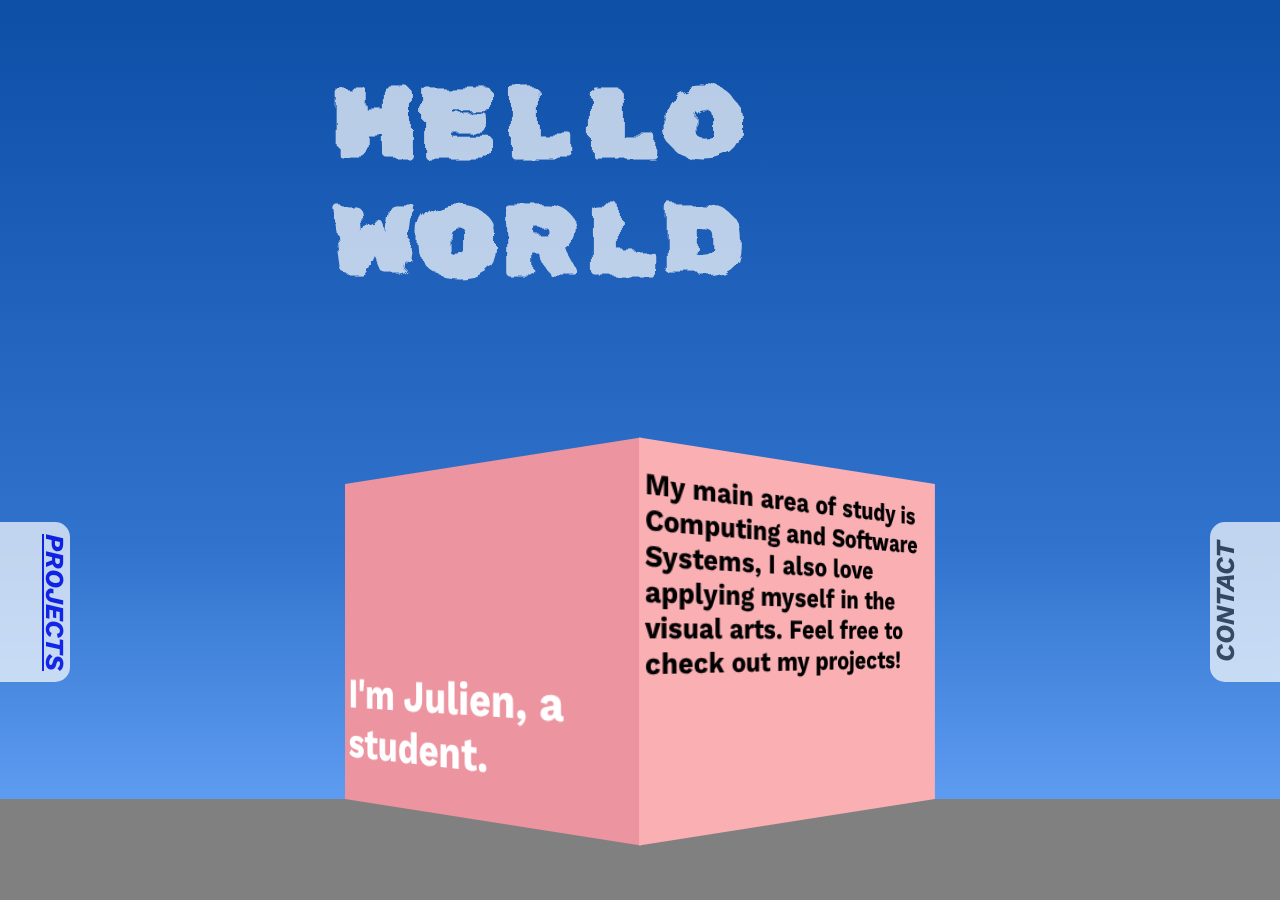
<file: index.html>
<!DOCTYPE html>
<html lang="en" >

<head>
  <meta charset="UTF-8">
    <title>Julien's Portfolio</title>
    <link rel="icon" type="image/ico" href="https://unixtitan.net/images/vector-carrot-bunch-2.png"/>


      <link rel="stylesheet" href="css/style.css">


</head>

  <body>
  <header>
  <!--  header forked from https://codepen.io/daliannyvieira/pen/qqPgjW
  Thank you Dali!
  -->
        <div id="hello">
  <h1 id="helloWorld"> Hello World</h1>
<svg>
  <defs>
    <filter id="flyOn">
      <feTurbulence id="turbulence" baseFrequency="0.02" numOctaves="3" result="noise" seed="3"/>
  <feDisplacementMap in="SourceGraphic" in2="noise" scale="15" />
    </filter>
  </defs>
</svg>
</div>
  </header>
  <div id="scene">
    <div id="navL">
      <a class="nav-link" href="index2.html">PROJECTS</a>
    </div>
    <div id="box">
      <div id="left">
        <h1 class="box-text" id="intro">I'm Julien, a student.</h1>
        <div class="mob-nav"><a href="index2.html">CLICK FOR PROJECTS</a></div>
      </div>
      <div id="right">
        <h1 class="box-text">My main area of study is Computing and Software Systems, I also love applying myself in the visual arts. Feel free to check out my projects!</h1>
        <div class="mob-nav" id="mob-contact">
        <a href=# target="_blank" class="test">E-mail</a>
        <a href="https://au.linkedin.com/in/julien-macandili-295b39140" target="_blank">LinkedIn</a>
        <a href="https://codepen.io/juliens-binalot/" target="_blank">Codepen</a>
        <a href="https://github.com/juliens-binalot" target="_blank">Github</a>
      </div>
      </div>
    </div>
    <div id="ground">
      </div>
    <div id="navR">
      <div class="nav-links-r"><a>CONTACT</a></div>
      <div class="links">
        <a href=# target="_blank" class="test">E-mail</a>
        <a href="https://au.linkedin.com/in/julien-macandili-295b39140" target="_blank">LinkedIn</a>
        <a href="https://codepen.io/juliens-binalot/" target="_blank">Codepen</a>
        <a href="https://github.com/juliens-binalot" target="_blank">Github</a>
      </div>
    </div>
  </div>
</body>

</html>
</file>
<file: css/style.css>
@import url('https://fonts.googleapis.com/css?family=Rubik+Mono+One|Nunito|Rubik|Work+Sans|Cinzel');

header {
  height: 30vh;
}
body {
  margin: 0;
  overflow: hidden;
  background: linear-gradient(#0d4fa7 0%, #3072cc 60%, #6facff 100%);
  height: 100vh;
}

#hello {
  grid-area: hello;
  display: flex;
  justify-content: center;
  align-items: center;
  filter: url("#flyOn");
  animation: wavemover 30s infinite alternate linear;
  font-family: 'Rubik Mono One', sans-serif;
}

#helloWorld {
  color: #fff;
  font-size: 6em;
  max-width: 7ch;
  opacity: .7;
  margin-left: 20%;
}

@keyframes wavemover {
  100% {
    padding-left: 100vw;
    transform: translateX(-50vw);
  }
}

#scene {
  height: 70vh;
  width: 100vw;
  position: relative;
  /*background-color: gray;*/
  display: block;
}

#box {
  display: block;
  height: 100%;
  width: 590px;
  margin: auto;
  /*background-color: white;*/
  position: absolute;
  left: 20%;
  right: 20%;
  bottom: 0%;
}

#left {
  position: absolute;
  background-color: #EC94A0;
  height: 50%;
  width: 54.7%;
  z-index: 2;
  transform: perspective(1000px) rotateY(-45deg);
  transform-origin: left;
  left: 0%;
  bottom: 16%;
}

#right {
  position: absolute;
  background-color: #FAAFB3;
  height: 50%;
  width: 54.7%;
  z-index: 2;
  transform: perspective(1000px) rotateY(45deg);
  transform-origin: right;
  right: 0%;
  bottom: 16%;
}

#ground {
  background-color: gray;
  position: absolute;
  height: 16%;
  width: 100%;
  bottom: 0%;
}

#navL {
  position: absolute;
  width: 70px;
  height: 160px;
  background-color: white;
  left: 0;
  top: 40%;
  border-radius: 0 15px 15px 0;
  opacity: 0.7;
  z-index: 3;
  writing-mode: vertical-rl;
  text-orientation: sideways;
  font-family: 'Work Sans', sans-serif;
  font-style: italic;
    color: #333;
  font-size: 26px;
  font-weight: bold;
  text-align: center;
}

#navR {
  position: absolute;
  width: 70px;
  height: 160px;
  background-color: white;
  right: 0;
  top: 40%;
  border-radius: 15px 0 0 15px;
  opacity: 0.7;
  z-index: 3;
  writing-mode: vertical-lr;
  text-orientation: sideways;
  font-family: 'Work Sans', sans-serif;
  font-style: italic;
    color: #333;
  font-size: 26px;
  font-weight: bold;
  text-align: center;
  overflow: hide;
}

.nav-links-r {
  transform: rotate(180deg);
}

#navR:hover .links{
  visibility: visible;
  display: block;
  transform: rotate(-90deg);
  position: relative;
  left: 0;
  top: 0.04%;
  bottom: 0;
}


#navR:hover {
  width: 200px;
  background-color: white;
}

#intro {
  position: absolute;
  color: #fff;
  font-size: 260%;
  bottom: 0;
}

.box-text {
    font-size: 150%;
    font-family: 'Work Sans', sans-serif;
  padding: 5px;
}

.links {
  position: absolute;
  visibility: hide;
  display: none;
  margin: auto;
  height: 50%;
  padding: 20.95%;
  font-size: 23px;
}

.links:hover {
  transform: scale(1.5);
}

#navL:hover {
  transform: scale(1.2);
}

.mob-nav {
  display: none;
  visibility: hide;
}

@media screen and (max-width: 1024px){
  #navL, #navR {
    display: none;
    visibility: off;
  }

  .mob-nav {
    display: inline;
    padding: 5px;
    font-family: 'Work Sans', sans-serif;
    font-weight: bold;
    font-size: 230%
  }

  #mob-contact {
    font-size: 100%;
    padding: 5px;
    font-family: 'Work Sans', sans-serif;
    font-weight: bold;
    position: absolute;
    bottom: 0;
  }

  #hello {
    animation: none;
    filter: none;
    position: absolute;
  }
  #helloWorld{
    position:absolute;
    filter: blur(2px);
    text-align: center;
    top: 5%;
    left: 81%;
  }
  header {
    position: relative;
  }
}
</file>
